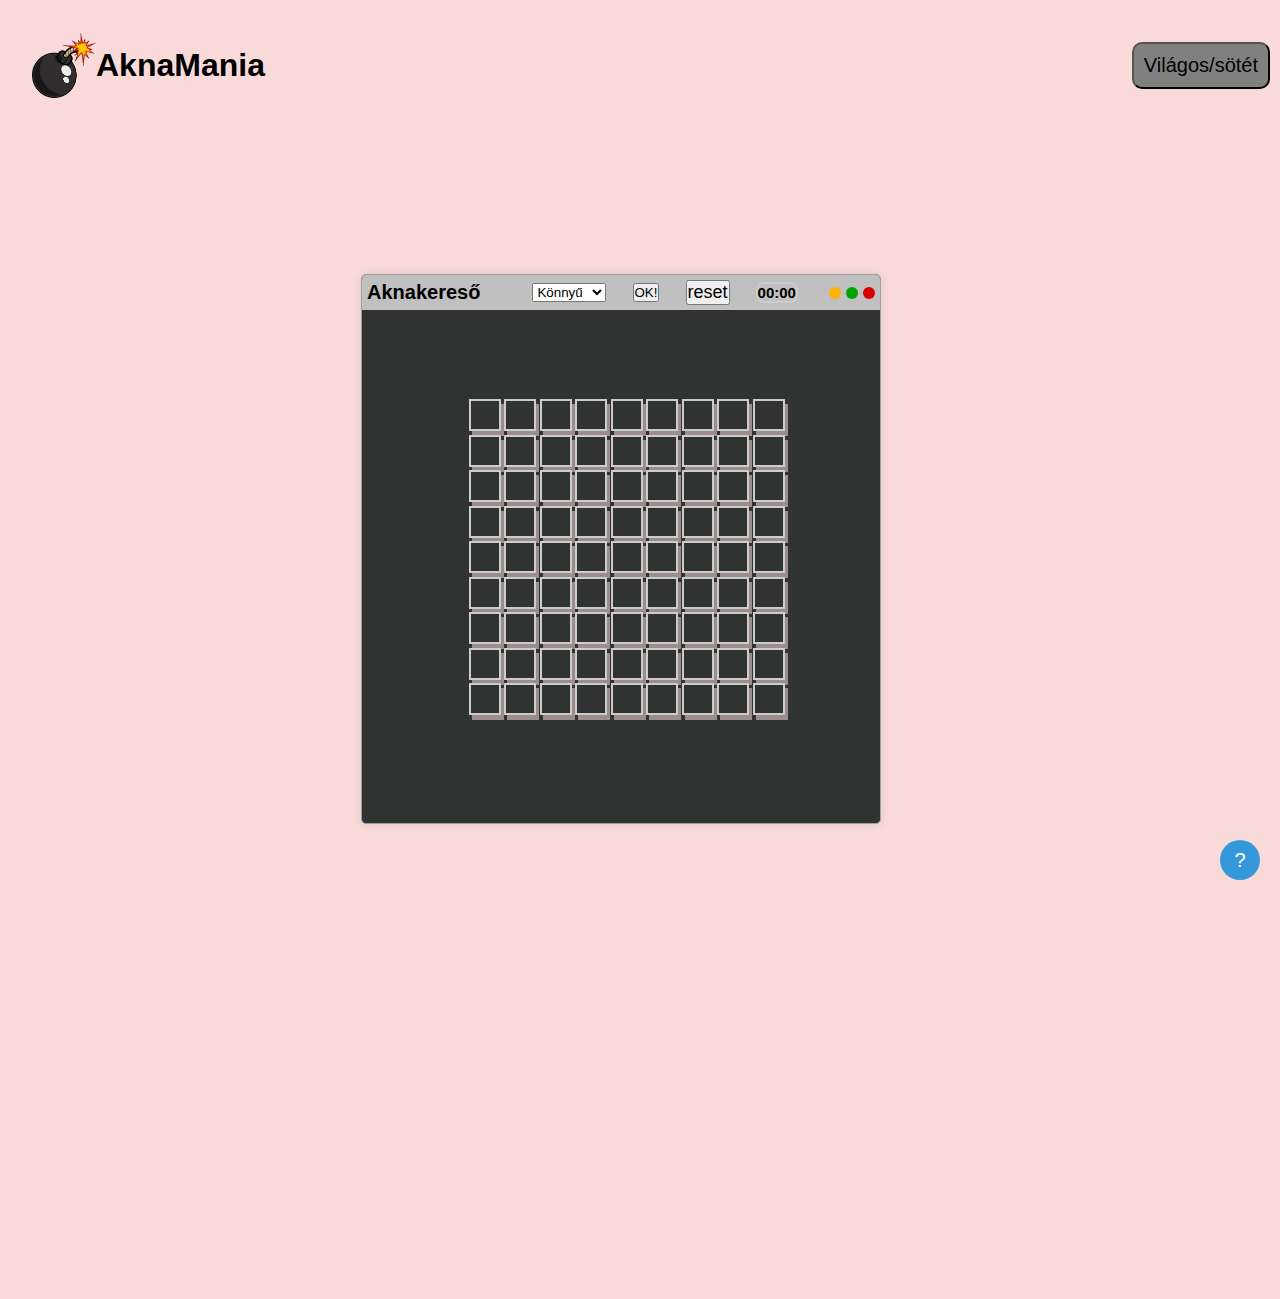
<file: game.html>
<!DOCTYPE html>
<html lang="hu">

<head>
  <meta charset="UTF-8">
  <meta name="viewport" content="width=device-width, initial-scale=1.0">
  <link rel="stylesheet" href="style.css">
  <script src="script.js" defer></script>
  <link rel="icon" type="image/x-icon" href="./img/icon.png">
  <title>Aknakereső</title>
</head>

<body>
  <header>
    <img src="./img/icon.png" class="icon" alt="icon" title="icon">
    <h2>AknaMania</h2>
    <button class="gomb">Világos/sötét</button>
    <div class="navbar">
      <ul>
        <li><a class="active" href="main.html">Főoldal</a></li> 
        <li><a href="game.html">Játék!</a></li>
        <li><a href="story.html">a játék története</a></li>
      </ul>
    </div>

  </header>

  <main>
    <div class="container">
      <div class="window">
        <div class="title-bar">
          <div class="title">Aknakereső</div>
          <label for="difficulty" class="difText">Válassz nehézséget:</label>
          <select id="difficultySelect">            <!--difficulty selector--->
            <option value="easy">Könnyű</option>
            <option value="medium">Közepes</option>
            <option value="hard">Nehéz</option>
          </select>
          <!--difficulty selector--->
          <button onclick="changeDifficulty()">OK!</button>
          <button id="reset" onclick="resetGame()"> reset</button>
          <!--idő--->
          <p id="ido">00:00</p>

          <div class="buttons">
            <div class="button minimize"></div>
            <div class="button maximize"></div>
            <div class="button close"></div>
          </div>
        </div>

        <div class="boxok"></div>        <!--jatek--->
        <div class="boxok">
        </div>
      </div>


      <div class="question-container"></div>      <!--Question Container.-->
      <div class="help-button" onmouseover="showHelp()">?</div>
      <div class="help-text" id="helpText">A cellákra kell rákattintanod! Várd meg amíg teljesen megfordul a
        kiválasztott négyzeted! A piros szám jelzi hogy merre LEHET az akna! <p></p>
        Ha többet szeretnél tudni, kérlek térj vissza a <a href="main.html">Főoldalra!</a>
      </div>
      <div>
  </main>
</body>

</html>
</file>
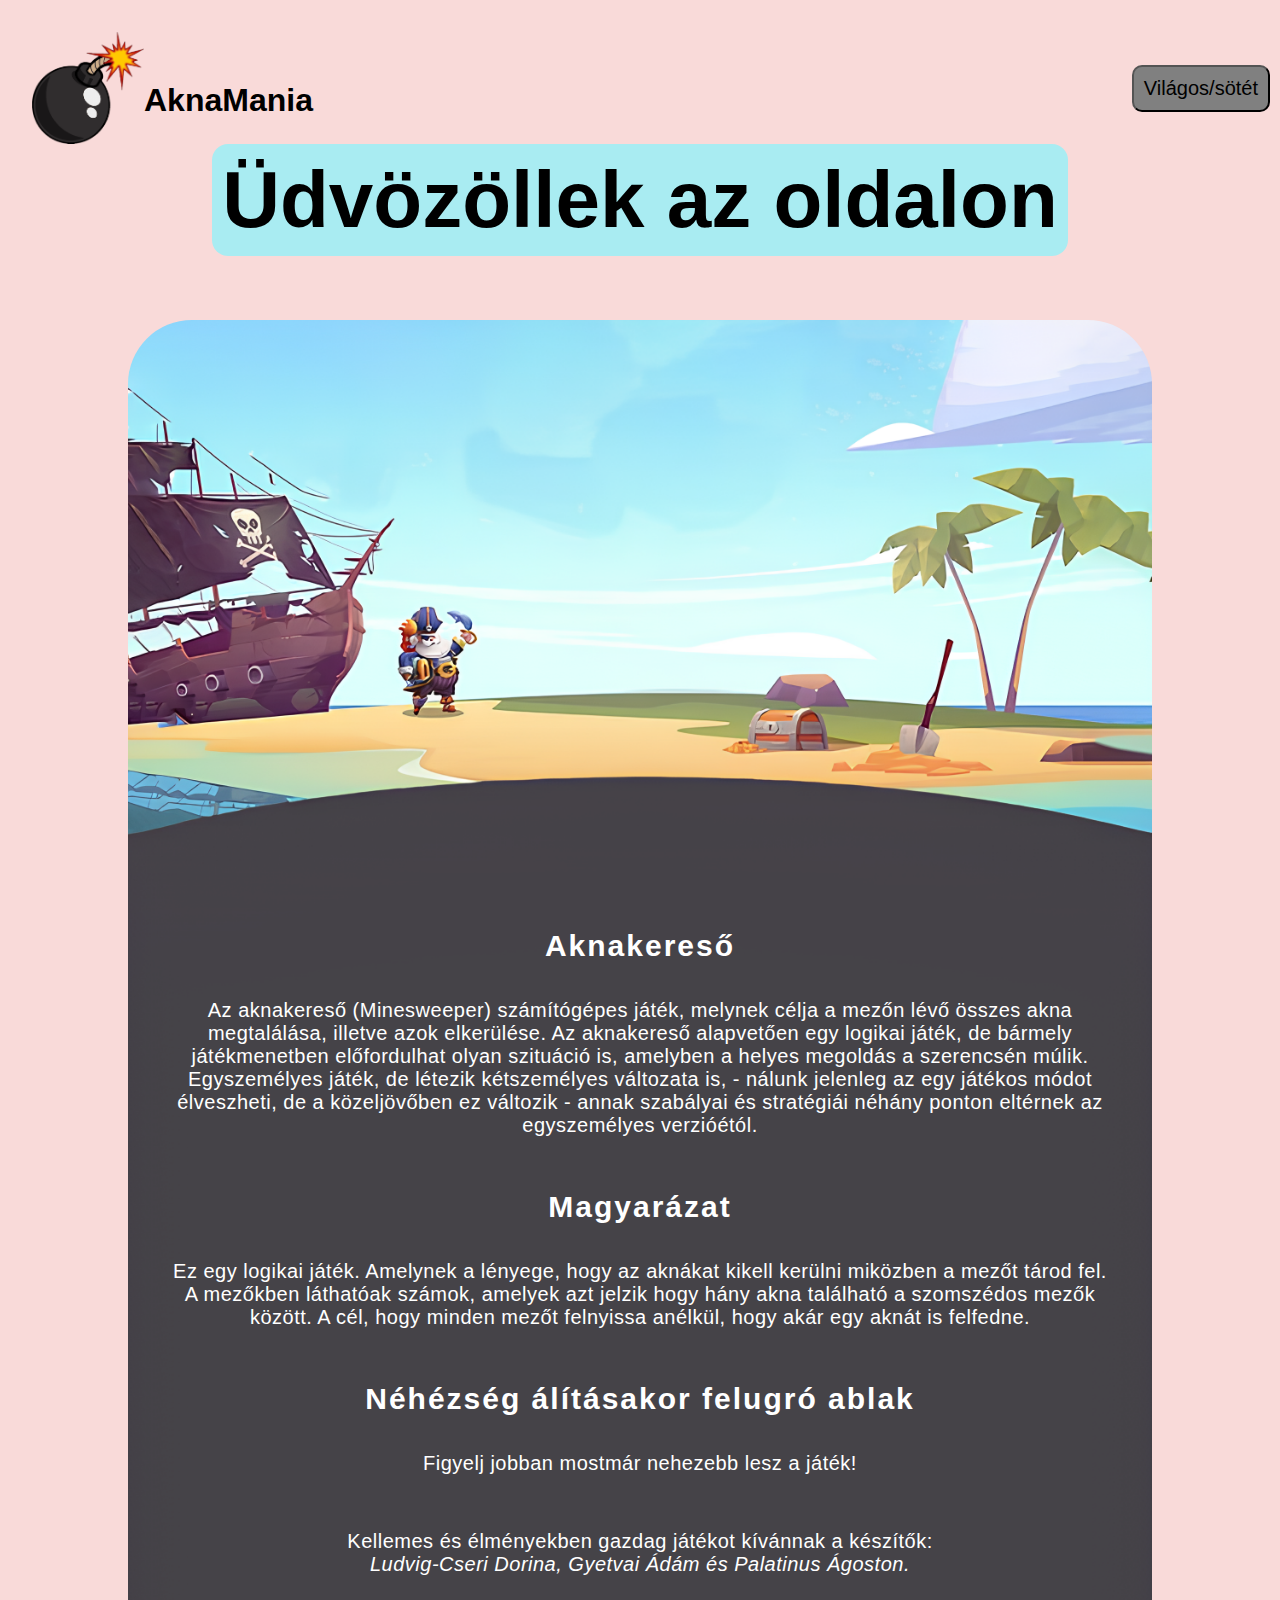
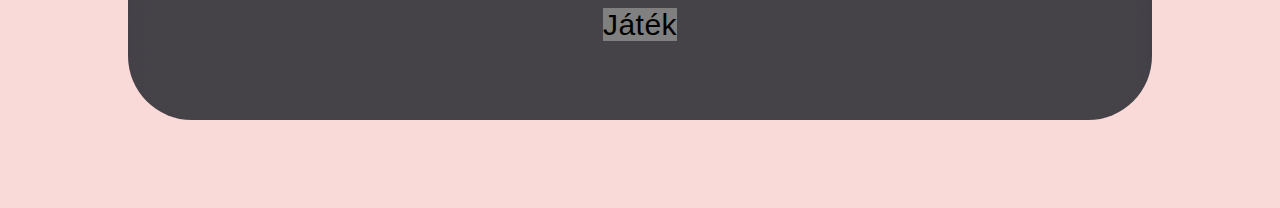
<file: main.html>
<!DOCTYPE html>
<html lang="hu">
    <head>
        <meta charset="UTF-8">
        <meta name="viewport" content="width=device-width, initial-scale=1.0">
        <link rel="stylesheet" href="main_style.css">
        <script src="main_script.js" defer></script>
        <link rel="icon" type="image/x-icon" href="./img/icon.png">

        <title>Aknakereső</title>
    </head>
    <body>
        <header>
            <img src="./img/icon.png" class="icon" alt="icon" title="icon">
            <h2 class="akna">AknaMania</h2>
            <button class="gomb">Világos/sötét</button>
            <div class="navbar"><ul>
                <li><a class="active" href="main.html">Főoldal</a></li>
                <li><a href="game.html">Játék!</a></li>
                <li><a href="story.html">a játék története</a></li>
              </ul></div>
            
        </header>
        <main>

            <h1 class="hello-szoveg" id="animation" onclick="hideText()">Üdvözöllek az oldalon</h1>
            <div class="maincontainer">
                
                <div class="container"> 
                    <div class="card">
                        <h2 class="k">Aknakereső</h2>
                        <p>Az aknakereső (Minesweeper) számítógépes játék, melynek célja a mezőn lévő összes akna megtalálása, illetve azok elkerülése. Az aknakereső alapvetően egy logikai játék, de bármely játékmenetben előfordulhat olyan szituáció is, amelyben a helyes megoldás a szerencsén múlik. Egyszemélyes játék, de létezik kétszemélyes változata is, - nálunk jelenleg az egy játékos módot élveszheti, de a közeljövőben ez változik - annak szabályai és stratégiái néhány ponton eltérnek az egyszemélyes verzióétól.</p>
                        
                        <h2 class="k">Magyarázat</h2>
                        <p>Ez egy logikai játék. Amelynek a lényege, hogy az aknákat kikell kerülni miközben a mezőt tárod fel. A mezőkben láthatóak számok, amelyek azt jelzik hogy hány akna található a szomszédos mezők között. A cél, hogy minden mezőt felnyissa anélkül, hogy akár egy aknát is felfedne.</p>
    
                        <h2 class="k">Néhézség álításakor felugró ablak</h2>
                        <p>Figyelj jobban mostmár nehezebb lesz a játék!</p>
                        <br> 
                        
                        <p>Kellemes és élményekben gazdag játékot kívánnak a készítők: <br><i>Ludvig-Cseri Dorina, Gyetvai Ádám és Palatinus Ágoston.</i></p>
                        <a class="jatek" href="game.html">Játék</a>
                    </div>
                </div> 
            </div>
            
        </main>

    </body>
</html>
</file>
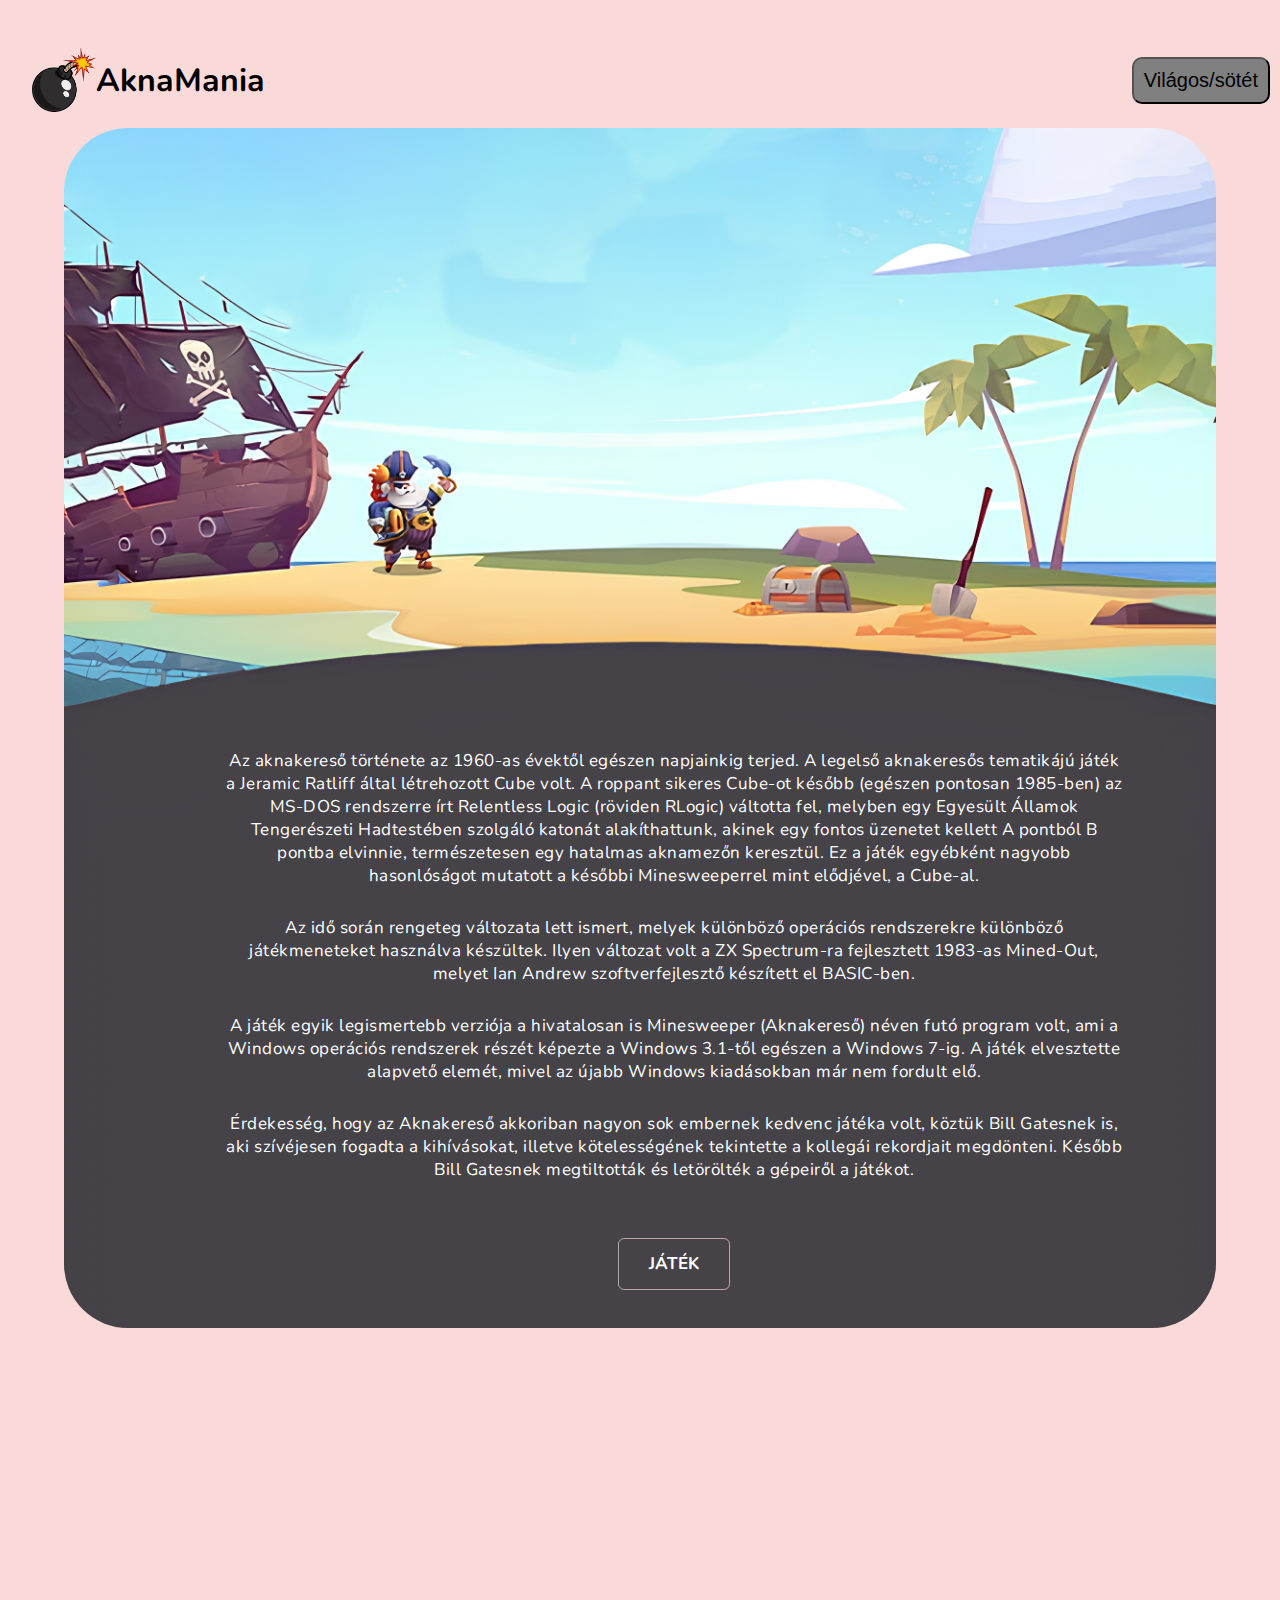
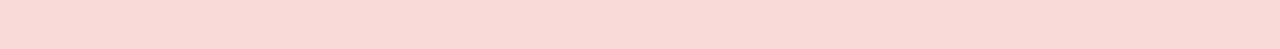
<file: story.html>
<!DOCTYPE html>
<html lang="hu">

<head>
    <meta charset="UTF-8">
    <meta name="viewport" content="width=device-width, initial-scale=1.0">


    <link rel="icon" type="image/x-icon" href="./img/icon.png">
    <link rel="stylesheet" href="style1.css">
    <script src="main_script.js" defer></script>
    <title>Aknakereső</title>
</head>

<body>
    <header>
        <img src="img/icon.png" class="icon" alt="icon" title="icon">
        <h2>AknaMania</h2>
        <button class="gomb">Világos/sötét</button>
        <div class="navbar">
            <ul>
                <li><a class="active" href="main.html">Főoldal</a></li>
                <li><a href="game.html">Játék!</a></li>
                <li><a href="story.html">a játék története</a></li>
            </ul>
        </div>

    </header>
    <main>
        <div class="container">
            <div class="trio">

                Az aknakereső története az 1960-as évektől egészen napjainkig terjed. A legelső aknakeresős
                tematikájú játék a Jeramic Ratliff által létrehozott Cube volt.

                A roppant sikeres Cube-ot később (egészen pontosan 1985-ben) az MS-DOS rendszerre írt Relentless
                Logic (röviden RLogic) váltotta fel, melyben egy Egyesült Államok Tengerészeti Hadtestében szolgáló
                katonát alakíthattunk, akinek egy fontos üzenetet kellett A pontból B pontba elvinnie, természetesen
                egy hatalmas aknamezőn keresztül. Ez a játék egyébként nagyobb hasonlóságot mutatott a későbbi
                Minesweeperrel mint elődjével, a Cube-al.
                <p> <br></p> Az idő során rengeteg változata lett ismert,
                melyek különböző operációs rendszerekre különböző játékmeneteket használva készültek. Ilyen változat
                volt a ZX Spectrum-ra fejlesztett 1983-as Mined-Out, melyet Ian Andrew szoftverfejlesztő készített
                el BASIC-ben. <p> <br></p> A játék egyik legismertebb verziója a hivatalosan is Minesweeper (Aknakereső)
                néven futó program volt, ami a Windows operációs rendszerek részét képezte a Windows 3.1-től egészen
                a Windows 7-ig. A játék elvesztette alapvető elemét, mivel az újabb Windows kiadásokban már nem
                fordult elő. <p> <br></p>Érdekesség, hogy az Aknakereső akkoriban nagyon sok embernek kedvenc játéka
                volt, köztük Bill Gatesnek is, aki szívéjesen fogadta a kihívásokat, illetve kötelességének
                tekintette a kollegái rekordjait megdönteni. Később Bill Gatesnek megtiltották és letörölték a
                gépeiről a játékot.
                </p>
                <button class="btn"><a href="game.html"> Játék
                </button>
            </div>
        </div>
    </main>
</body>

</html>
</file>
<file: style.css>
*{box-sizing: border-box; padding: 0; margin: 0;}

:root{
  --platinum: #DAE2DBff;
  --chinese-violet: #6F6479ff;
  --celeste: #A9ECF2ff;
  --celeste-2: #AFEFF5ff;
  --non-photo-blue: #93DCEFff;
}

body{
  background-color: rgba(247, 202, 201,.7);     
  margin: 0;
  font-family: 'Nunito', sans-serif;
}

.container{
  display: flex;
  align-items: center;
  justify-content: center;
  height: 100vh;
  margin: 0;
}
.box{
    border: 2px solid #ccc;
    display: flex;
    align-items: center;
    justify-content: center;
    gap: 1px;
    height: 40px;
    width: 40px;
    background-color:  --chinese-violet;
    text-align: center;
    box-shadow: 3px 5px rgba(192, 172, 172, 0.75);
    font-size: 27px;
    cursor: pointer;
    transition: transform 1.2s;
    transition-duration: 1s;
    
    
}
.box:hover {
  transform: rotateY(180deg); 
  background: white !important;
}
.box.board {
  background: white !important;
  color: white;
  }

.boxok{

    color: black;
    text-align: center;
    font-weight: bold;
    margin-top: 80px;
    gap:15px;
    justify-content: center;
    align-items: center;
    display: grid;
    grid-template-columns: repeat(9, 1.6vw);
    grid-template-rows: repeat(9, 1.6vw);
    transition: transform 1.4s;
    transition-duration: 1s;
    

    
}
.box.clicked {
  background: white;
}


.icon{width: 7rem;}

header{
    display: flex;
    flex-direction: row;
    align-items: center;
    margin: 2rem 0 0 2rem;
}
header h2{font-size: xx-large;}




/*-------------------ablakkeret-------------------------*/ 

.window {
    width: 600px;
    height: 600px;
    background-color: #313333;
    border: 1px solid #a0a0a0;
    border-radius: 5px;
    overflow: hidden;
    margin: 100vh auto;
    box-shadow: 0 0 10px rgba(0, 0, 0, 0.1);
    justify-content: center;
    align-items: center;
    
    
    
  }
  
  .title-bar {
    background-color: #c0c0c0;
    padding: 5px;
    display: flex;
    justify-content: space-between;
    align-items: center;
  }
  
  .title {
    color: #000000;
    font-size: 14px;
    font-weight: bold;
    font-family: Arial, Helvetica, sans-serif;
  }
  
  .buttons {
    display: flex;
    align-items: center;
    justify-content: center;
  }
  
  .button {
    width: 12px;
    height: 12px;
    margin-left: 5px;
    border-radius: 50%;
    background-color: #ffffff;
    
  }
  
  .minimize { background-color: #ffb300; }
  .maximize { background-color: #00a300; }
  .close { background-color: #d90000; }

  .difText{
    font-weight: bold;
  }



#ido {
    font-size: 15px;
    font-weight: bold;
    justify-content: center;
    text-align: center;
    border: 2px solid #ccc;
    border-radius: 8px;
    
  }
  /*--------------------------------navbar--------------------------------------------------*/

  ul {
    list-style-type: none;
    margin: 0;
    margin-left: 140vh;
    padding: 0;
    overflow: hidden;
    background-color: #333;
    border-radius: 19px;
  }
  
  li {
    float: left;
  }
  
  li a {
    display: block;
    color: white;
    text-align: center;
    padding: 10px 13px;
    text-decoration: none;
  }
  
  li a:hover {
    background-color: #111;
  }
/*----------------------------------------*/
 .trio{
    margin-top: 70vh;
    text-align: center;
    align-items: center;
    padding: 0;
    box-sizing: border-box;
    color: white;
    font-family: Arial, Helvetica, sans-serif;
    height: 80px;
    width: 500px;
    margin-left: 36vh;
    gap: 1px;
    font-family: 'Nunito', sans-serif;
 }
 /*----------------------------------------*/
 .navbar {
  position: fixed;
  top: 10px;
  margin-left: 14rem;
  
  
  
}
    

  /*-------------------------gomb----------------------*/
 
 .btn {
    --color: #00A97F;
    --color2: rgb(10, 25, 30);
    padding: 0.8em 1.75em;
    background-color: transparent;
    border-radius: 6px;
    border: .3px solid var(--color);
    transition: .5s;
    position: relative;
    overflow: hidden;
    cursor: pointer;
    z-index: 1;
    font-weight: 300;
    font-size: 17px;
    text-transform: uppercase;
    color: var(--color);
    margin-top: 3rem;
    font-weight: bold;
    font-family: 'Trebuchet MS', 'Lucida Sans Unicode', 'Lucida Grande', 'Lucida Sans', Arial, sans-serif;
    text-decoration: none;
   }
   
   .btn::after, .btn::before {
    content: '';
    display: block;
    height: 100%;
    width: 100%;
    transform: skew(90deg) translate(-50%, -50%);
    position: absolute;
    inset: 50%;
    left: 25%;
    z-index: -1;
    transition: .5s ease-out;
    background-color: var(--color);
  
    
   }
   
   .btn::before {
    top: -50%;
    left: -25%;
    transform: skew(90deg) rotate(180deg) translate(-50%, -50%);
   }
   
   .btn:hover::before {
    transform: skew(45deg) rotate(180deg) translate(-50%, -50%);
   }
   
   .btn:hover::after {
    transform: skew(45deg) translate(-50%, -50%);
   }
   
   .btn:hover {
    color: var(--color2);
   }
   
   .btn:active {
    filter: brightness(.7);
    transform: scale(.98);
   }


   /*--------------------help button------------*/
   .help {
    width: 40px;
    margin: 0 auto;
    
  }
  
  .help .question {
    height: 40px;
    width: 40px;
    background: #050505;
    font-size: 32px;
    line-height: 40px;
    text-align: center;
    border-radius: 50%;
    cursor: pointer;
    color: white;
    margin-left: 55rem;
    margin-bottom: 1rem;
    
    
  }
  
  .question-container {
    position: relative;
}

.help-button {
    position: fixed;
    bottom: 20px;
    right: 20px;
    background-color: #3498db;
    color: #fff;
    font-size: 20px;
    width: 40px;
    height: 40px;
    border-radius: 50%;
    text-align: center;
    line-height: 40px;
    cursor: pointer;
}

.help-text {
    display: none;
    position: fixed;
    bottom: 70px;
    right: 20px;
    background-color: #3498db;
    color: #fff;
    padding: 10px;
    border-radius: 5px;
    box-shadow: 0 0 10px rgba(0, 0, 0, 0.1);
}

.help-text.active {
    display: block;
}
#reset{
  align-items: center;
  justify-content: center;
  display: flex;
  font-size: 2vh;
}
.gomb{
  background-color:  rgb(128, 128, 128);
  border-radius: 10px;
  padding: 10px;
  margin: 10px;
  font-size: 20px;
  margin-left: auto;
}

/*------------RESPONSIVE----------*/
@media(max-width: 1280px){
  .icon{width: 4rem;}
  p{font-size: 50%;}
  .box{font-size: 100%; height: 31px; width: 31px; justify-content: center; align-items: center; margin-top: 55px;}
  .container{width: 90%; height: 1200px; justify-content: center; align-items: center; margin:0; }
  .window{max-width: 800px; height: 600px; margin-top: 600px;}
  label{font-size: 0px;}
  .title{font-size: 20px;}
  .boxok{justify-content: center; align-items: center; text-align: center;}
  .trio{
    width: 70vh;
    height: 100vh;
    margin-left: 16rem;
    margin-top: 55vh;
    font-size: 13px;
    
  }
  
}


@media(max-width: 1440px){
  .icon{width: 4rem;}
  p{font-size: 50%;}
  .box{font-size: 95%; height: 32px; width: 32px; justify-content: center; align-items: center;  margin-top: 30px;}
  .container{width: 90%; height: 1200px; justify-content: center; align-items: center; margin-left: 45px; }
  .window{max-width: 520px; height: 555px;}
  label{font-size: 0px;}
  .title{font-size: 20px;}
  .boxok{justify-content: center; align-items: center; text-align: center;}
  .trio{
    width: 100vh;
    height: 100vh;
    margin-left: 16rem;
    margin-top: 80vh;
    font-size: 13px;
    
  }
  
}

@media(max-width: 1400px){
  .icon{width: 4rem;}
  p{font-size: 80%;}
  .box{font-size: 95%; height: 32px; width: 32px; justify-content: center; align-items: center;  margin-top: 30px;}
  .container{width: 90%; height: 1200px; justify-content: center; align-items: center; margin-left: 45px; }
  .window{max-width: 520px; height: 550px;}
  label{font-size: 0px;}
  .title{font-size: 20px;}
  .boxok{justify-content: center; align-items: center; text-align: center;}
  .trio{
    width: 70vh;
    height: 8vh;
    margin-left: 4rem;
    margin-top: 45vh;
    font-size: 14px;
  }

}
@media(max-width: 1200px){
  .icon{width: 4rem;}
  p{font-size: 80%;}
  .box{font-size: 95%; height: 28px; width: 28px; justify-content: center; align-items: center;  margin-top: 30px;}
  .container{width: 90%; height: 1200px; justify-content: center; align-items: center; margin-left: 45px; }
  .window{max-width: 450px; height: 500px;}
  label{font-size: 0px;}
  .title{font-size: 20px;}
  .boxok{justify-content: center; align-items: center; text-align: center;}
  .trio{
    width: 60vh;
    height: 10vh;
    margin-left: 3rem;
    margin-top: 45vh;
    font-size: 13px;
  }
  

}

@media(max-width: 1024px){
  
  .icon{width: 4rem;}
  p{font-size: 50%;}
  .box{font-size: 95%; height: 28px; width: 28px; justify-content: center; align-items: center;  margin-top: 25px;}
  .container{width: 90%; height: 1200px; justify-content: center; align-items: center;  }
  .window{max-width: 450px; height: 475px;}
  label{font-size: 0px;}
  .title{font-size: 20px;}
  .boxok{justify-content: center; align-items: center; text-align: center;}
  .trio{
    width: 80vh;
    height: 20vh;
    margin-left: 8rem;
    margin-top: 60vh;
  }
}

@media(max-width: 900px){
  .icon{width: 4rem;}
  p{font-size: 50%;}
  .box{font-size: 95%; height: 25px; width: 25px; justify-content: center; align-items: center; margin-top: 30px;}
  .container{width: 90%; height: 1200px; justify-content: center; align-items: center; margin-left: 45px; }
  .window{max-width: 450px; height: 475px; }
  label{font-size: 0px;}
  .title{font-size: 20px;}
  .boxok{justify-content: center; align-items: center; text-align: center;}
  .trio{
    width: 90vh;
    height: 10vh;
    margin-left: 1.2rem;
    margin-top: 50vh;
  }
}
@media(max-width: 768px){
  .icon{width: 4rem;}
  p{font-size: 50%;}
  .box{font-size: 95%; height: 25px; width: 25px; justify-content: center; align-items: center;}
  .container{width: 90%; height: 1200px; justify-content: center; align-items: center; margin-left: 45px; }
  .window{max-width: 450px; height: 475px; margin-top: 300px;}
  label{font-size: 0px;}
  .title{font-size: 20px;}
  .boxok{justify-content: center; align-items: center; text-align: center;}
  .trio{
    width: 70vh;
    height: 10vh;
    margin-left: 4rem;
    margin-top: 45vh;
    font-size: 15px;
    
  }
}
@media(max-width: 600px){
  .icon{width: 4rem;}
  p{font-size: 50%;}
  .box{font-size: 95%; height: 20px; width: 20px; justify-content: center; align-items: center;}
  .container{width: 90%; height: 1500px; justify-content: center; align-items: center; margin-left: 30px; }
  .window{max-width: 500px; height: 460px; margin-top: 560px;}
  label{font-size: 0px;}
  .title{font-size: 20px;}
  .boxok{justify-content: center; align-items: center; text-align: center; height: 190px; width: 500px;}
  .trio{
    width: 55vh;
    height: 100vh;
    margin-left: 2.5rem;
    margin-top: 43vh;
    font-size: 13.5px;
    
  }
}
@media(max-width: 390px){
  .icon{width: 4rem;}
  p{font-size: 50%;}
  .box{font-size: 95%; height: 20px; width: 20px; justify-content: center; align-items: center; margin-left: -60px; margin-top: 40px ; }
  .container{width: 90%; height: 1200px; width: 380px; justify-content: center; align-items: center; margin-left: 5px;  }
  .window{max-width: 900px; height: 460px; margin-top: 560px; }
  label{font-size: 0px;}
  .title{font-size: 20px;}
  .boxok{margin-right: -120px;}
  .trio{
    width: 30vh;
    height: 100vh;
    margin-left: 3.5rem;
    margin-top: 43vh;
    font-size: 9.5px;
    
  }
}
</file>
<file: main_style.css>
*{box-sizing: border-box; padding: 0; margin: 0;}
@import url('https://fonts.googleapis.com/css2?family=Mulish:wght@400;700&family=Nunito:wght@400;700&display=swap');

:root{
    --platinum: #DAE2DBff;
    --chinese-violet: #6F6479ff;
    --celeste: #A9ECF2ff;
    --celeste-2: #AFEFF5ff;
    --non-photo-blue: #93DCEFff;
}

body{
    background-color: rgba(247, 202, 201,.7);     
    margin: 0;
    font-family: 'Nunito', sans-serif;
}

main{
    display: flex;
    flex-direction: column;
    align-items: center;
    justify-content: center;
}
.maincontainer{
    display: flex;
    flex-direction: column;
    align-items: center;
    justify-content: center;
    height: 1450px;
    background-image: url("./img/main_ex.png");
    background-position-x: center;
    width: 65%;
    background-repeat: no-repeat; 
    background-size: cover;
    border-radius: 4rem;
    margin: 4rem;

}

.container{
    height: 100vh;
    display: flex;
    justify-content: top;
    align-items: center;
    flex-direction: column;
    margin-bottom: -75vh;
}
.icon{width: 7rem;}
header{
    display: flex;
    justify-content: flex-start;
    align-items: center;
    margin: 2rem 0 0 2rem;
}
header h2{padding-top: 4.5vh;}

.card {
    font-size: 20px;
    color: #fff;
    height: 40vh;
    text-align: center;
    padding: 0 45px 0px 45px;
    letter-spacing: .5px;
}
.k{
    line-height: 250%;
    letter-spacing: 2px;
}
p{
   margin-bottom: 2rem; 
}
h2{margin-bottom: 1rem;}
.hello-szoveg{font-size: 500%;}
.akna{font-size: 200%;}
.jatek{
    text-decoration: none;
    color: black;
    margin-top: 100px;
    background-color: rgb(128,128,128);
    font-size: 150%;

}

.navbar {
position: fixed;
top: 10px;
margin-left: 14rem;


}
ul {
list-style-type: none;
margin: 0;
margin-left: 140vh;
padding: 0;
overflow: hidden;
background-color: #333;
border-radius: 19px;
}

li {
float: left;
}

li a {
display: block;
color: white;
text-align: center;
padding: 10px 13px;
text-decoration: none;
}

li a:hover {
background-color: #111;
}  
#animation{
  padding: 10px;
    background-color:rgba(169, 236, 242, 65);
  color: #000000;
  cursor: pointer;
  transition: opacity 2s ease-in-out;
  border-radius: 1rem;
}
.gomb{
    background-color:  rgb(128, 128, 128);
    border-radius: 10px;
    padding: 10px;
    margin: 10px;
    font-size: 20px;
    margin-left: auto;
}


@media(max-width: 1400px){
    .maincontainer{width: 80%; height: 1400px;}
}
@media(max-width: 1200px){
    .hello-szoveg{font-size: 400%;}
    .icon{width: 5rem;}
    p{font-size: 90%;}
    .maincontainer{width: 80%; height: 1300px;}

}
@media(max-width: 1024px){
    .hello-szoveg{font-size: 300%;}
    .icon{width: 4rem;}
    p{font-size: 77%;}
    h2, .akna, .gomb{font-size: 95%;}
    .akna{padding-top: 3vh;}
    .maincontainer{width: 80%; height: 1200px;}
}
@media(max-width: 900px){
    .hello-szoveg{font-size: 200%;}
    .icon{width: 3rem;}
    p{font-size: 65%;}
    h2, .akna, .gomb{font-size: 90%;}
    .maincontainer{width: 80%; height: 1200px; margin: 2rem;}
}
@media(max-width: 768px){
    .hello-szoveg{font-size: 120%;}
    p{font-size: 50%;}
    h2, .akna, .gomb{font-size: 85%;}
    .maincontainer{margin: 1rem;}
}
@media(max-width: 600px){
    .hello-szoveg{font-size: 110%;}
    p{font-size: 50%;}
    h2, .akna, .gomb{font-size: 80%;}
}
@media(max-width: 390px){
    .maincontainer{width: 80%; height: 1200px;}
}
</file>
<file: style1.css>
@import url('https://fonts.googleapis.com/css2?family=Mulish:wght@400;700&family=Nunito:wght@400;700&display=swap');




:root{
  --platinum: #DAE2DBff;
  --chinese-violet: #6F6479ff;
  --celeste: #A9ECF2ff;
  --celeste-2: #AFEFF5ff;
  --non-photo-blue: #93DCEFff;
}

body{
  background-color: rgba(247, 202, 201,.7);     
  margin: 0;
  font-family: 'Nunito', sans-serif;
}
main{
  display: flex;
  flex-direction: column;
  align-items: center;
  justify-content: center;
  margin: 0;
  
  
}


.container{
  background-image: url("./img/main_ex.png");
  width: 65%;
  height: 1875px;
  background-repeat: no-repeat; 
  background-size: cover;
  border-radius: 4rem;
  margin: 4rem;
  margin-bottom: 100px;
  background-color: rgba(247, 202, 201, .7) !important;
}
.box{
  border: 2px solid #ccc;
  display: flex;
  align-items: center;
  justify-content: center;
  gap: 1px;
  height: 40px;
  width: 40px;
  background-color:  --chinese-violet;
  text-align: center;
  box-shadow: 3px 5px rgba(192, 172, 172, 0.75);
  font-size: 27px;
  cursor: pointer;
  transition: transform 1.2s;
  transition-duration: 1s;
  
  
}
.box:hover {
transform: rotateY(180deg); 
background: white !important;
}
.box.board {
background: white !important;
color: white;
}

.boxok{
  height: 20rem;
  color: black;
  text-align: center;
  font-weight: bold;
  margin-top: 80px;
  gap:15px;
  justify-content: center;
  align-items: center;
  display: grid;
  grid-template-columns: repeat(9, 1.6vw);
  grid-template-rows: repeat(9, 1.6vw);
  transition: transform 1.4s;
  transition-duration: 1s;
  

  
}
.box.clicked {
background: white;
}


.icon{width: 7rem;}

header{
  display: flex;
  flex-direction: row;
  align-items: center;
  margin: 2rem 0 0 2rem;
}
header h2{font-size: xx-large;}




/*-------------------ablakkeret-------------------------*/ 

.window {
  width: 600px;
  height: 600px;
  background-color: #313333;
  border: 1px solid #a0a0a0;
  border-radius: 5px;
  overflow: hidden;
  margin: 100vh auto;
  box-shadow: 0 0 10px rgba(0, 0, 0, 0.1);
  justify-content: center;
  align-items: center;
  
  
  
}

.title-bar {
  background-color: #c0c0c0;
  padding: 5px;
  display: flex;
  justify-content: space-between;
  align-items: center;
}

.title {
  color: #000000;
  font-size: 14px;
  font-weight: bold;
  font-family: Arial, Helvetica, sans-serif;
}

.buttons {
  display: flex;
  align-items: center;
  justify-content: center;
}

.button {
  width: 12px;
  height: 12px;
  margin-left: 5px;
  border-radius: 50%;
  background-color: #ffffff;
  
}

.minimize { background-color: #ffb300; }
.maximize { background-color: #00a300; }
.close { background-color: #d90000; }

.difText{
  font-weight: bold;
}



#ido {
  font-size: 15px;
  font-weight: bold;
  justify-content: center;
  text-align: center;
  border: 2px solid #ccc;
  border-radius: 8px;
  
}
/*--------------------------------navbar--------------------------------------------------*/

ul {
  list-style-type: none;
  margin: 0;
  margin-left: 140vh;
  padding: 0;
  overflow: hidden;
  background-color: #333;
  border-radius: 19px;
}

li {
  float: left;
}

li a {
  display: block;
  color: white;
  text-align: center;
  padding: 10px 13px;
  text-decoration: none;
  font-family: Arial, Helvetica, sans-serif;
}

li a:hover {
  background-color: #111;
}
/*----------------------------------------*/
.trio{
  margin-top: 70vh;
  text-align: center;
  align-items: center;
  margin-left: 23vh;
  box-sizing: border-box;
  color: white;
  font-family: 'Nunito', sans-serif;
  height: 900px;
  width: 800px;
  row-gap: 12px;
  gap: 1px;
  font-size: 23px;
  letter-spacing: .5px

  
}
 
/*----------------------------------------*/
.navbar {
position: fixed;
top: 10px;
margin-left: 14rem;
font-family: Arial, Helvetica, sans-serif;



}
  

/*-------------------------gomb----------------------*/

.btn {
  --color: rgba(247, 202, 201,.7);
  padding: 0.8em 1.75em;
  background-color: transparent;
  border-radius: 6px;
  border: .3px solid var(--color);
  transition: .5s;
  position: relative;
  overflow: hidden;
  cursor: pointer;
  z-index: 1;
  font-weight: 300;
  font-size: 17px;
  text-transform: uppercase;
  margin-top: 3rem;
  font-weight: bold;
  font-family: 'Trebuchet MS', 'Lucida Sans Unicode', 'Lucida Grande', 'Lucida Sans', Arial, sans-serif;
  text-decoration: none;
  color: white;
 }
 
 .btn::after, .btn::before {
  content: '';
  display: block;
  height: 100%;
  width: 100%;
  transform: skew(90deg) translate(-50%, -50%);
  position: absolute;
  inset: 50%;
  left: 25%;
  z-index: -1;
  transition: .5s ease-out;
  background-color: rgba(247, 202, 201,.7);

  
 }
 
 .btn::before {
  top: -50%;
  left: -25%;
  transform: skew(90deg) rotate(180deg) translate(-50%, -50%);
 }
 
 .btn:hover::before {
  transform: skew(45deg) rotate(180deg) translate(-50%, -50%);
 }
 
 .btn:hover::after {
  transform: skew(45deg) translate(-50%, -50%);
 }
 
 .btn:hover {
  color: rgba(247, 202, 201,.7);
 }
 
 .btn:active {
  filter: brightness(.7);
  transform: scale(.98);
 }

 a{
  color: white;
  text-decoration: none;
  font-family: 'Nunito', sans-serif;
 }

 

 /*--------------------help button------------*/
 .help {
  width: 40px;
  margin: 0 auto;
  
}

.help .question {
  height: 40px;
  width: 40px;
  background: #050505;
  font-size: 32px;
  line-height: 40px;
  text-align: center;
  border-radius: 50%;
  cursor: pointer;
  color: white;
  margin-left: 55rem;
  margin-bottom: 1rem;
  
  
}

.question-container {
  position: relative;
}

.help-button {
  position: fixed;
  bottom: 20px;
  right: 20px;
  background-color: #3498db;
  color: #fff;
  font-size: 20px;
  width: 40px;
  height: 40px;
  border-radius: 50%;
  text-align: center;
  line-height: 40px;
  cursor: pointer;
}

.help-text {
  display: none;
  position: fixed;
  bottom: 70px;
  right: 20px;
  background-color: #3498db;
  color: #fff;
  padding: 10px;
  border-radius: 5px;
  box-shadow: 0 0 10px rgba(0, 0, 0, 0.1);
}

.help-text.active {
  display: block;
}
#reset{
align-items: center;
justify-content: center;
display: flex;
font-size: 2vh;
}
.gomb{
  background-color:  rgb(128, 128, 128);
  border-radius: 10px;
  padding: 10px;
  margin: 10px;
  font-size: 20px;
  margin-left: auto;
  text-decoration: none;
}

/*------------RESPONSIVE----------*/
@media(max-width: 1440px){
  .icon{width: 4rem;}
  p{font-size: 50%;}
  .box{font-size: 95%; height: 25px; width: 25px; justify-content: center; align-items: center;}
  .container{width: 90%; height: 1200px; justify-content: center; align-items: center; margin:0; }
  .window{max-width: 300px; height: 450px; margin-top: 560px;}
  label{font-size: 0px;}
  .title{font-size: 20px;}
  .boxok{justify-content: center; align-items: center; text-align: center;}
  .trio{
    width: 100vh;
    height: 100vh;
    margin-left: 16rem;
    margin-top: 75vh;
    font-size: 16px;
    
  }
  
}



@media(max-width: 1400px){
  .icon{width: 4rem;}
  p{font-size: 80%;}
  .box{font-size: 95%; height: 32px; width: 32px; justify-content: center; align-items: center;}
  .container{width: 50%; height: 1200px; justify-content: center; align-items: center; }
  .window{max-width: 450px; height: 500px; margin-top: 560px;}
  label{font-size: 0px;}
  .title{font-size: 20px;}
  .boxok{justify-content: center; align-items: center; text-align: center;}
  .trio{
    width: 70vh;
    height: 100vh;
    margin-left: 4rem;
    margin-top: 47vh;
    font-size: 16px;
  }

}
@media(max-width: 1280px){
  .icon{width: 4rem;}
  p{font-size: 50%;}
  .box{font-size: 95%; height: 25px; width: 25px; justify-content: center; align-items: center;}
  .container{width: 90%; height: 1200px; justify-content: center; align-items: center; margin:0; }
  .window{max-width: 300px; height: 450px; margin-top: 560px;}
  label{font-size: 0px;}
  .title{font-size: 20px;}
  .boxok{justify-content: center; align-items: center; text-align: center;}
  .trio{
    width: 100vh;
    height: 100vh;
    margin-left: 10rem;
    margin-top: 69vh;
    font-size: 17px;
    
  }
  
}
@media(max-width: 1200px){
  .icon{width: 4rem;}
  p{font-size: 80%;}
  .box{font-size: 95%; height: 30px; width: 30px; justify-content: center; align-items: center;}
  .container{width: 50%; height: 1200px; justify-content: center; align-items: center; }
  .window{max-width: 450px; height: 500px; margin-top: 560px;}
  label{font-size: 0px;}
  .title{font-size: 20px;}
  .boxok{justify-content: center; align-items: center; text-align: center;}
  .trio{
    width: 60vh;
    height: 12vh;
    margin-left: 3rem;
    margin-top: 47vh;
    font-size: 16px;
  }
  

}


@media(max-width: 1024px){
  
  .icon{width: 4rem;}
  p{font-size: 50%;}
  .box{font-size: 95%; height: 28px; width: 28px; justify-content: center; align-items: center;}
  .container{width: 90%; height: 1200px; justify-content: center; align-items: center; }
  .window{max-width: 450px; height: 450px; margin-top: 560px;}
  label{font-size: 0px;}
  .title{font-size: 20px;}
  .boxok{justify-content: center; align-items: center; text-align: center;}
  .trio{
    width: 80vh;
    height: 20vh;
    margin-left: 8rem;
    margin-top: 60vh;
  }
}

@media(max-width: 900px){
  .icon{width: 4rem;}
  p{font-size: 50%;}
  .box{font-size: 95%; height: 25px; width: 25px; justify-content: center; align-items: center;}
  .container{width: 90%; height: 1200px; justify-content: center; align-items: center; }
  .window{max-width: 450px; height: 450px; margin-top: 560px;}
  label{font-size: 0px;}
  .title{font-size: 20px;}
  .boxok{justify-content: center; align-items: center; text-align: center;}
  .trio{
    width: 90vh;
    height: 15vh;
    margin-left: 1.3rem;
    margin-top: 50vh;
    font-size: 19px;
  }
}
@media(max-width: 768px){
  .icon{width: 4rem;}
  p{font-size: 50%;}
  .box{font-size: 95%; height: 25px; width: 25px; justify-content: center; align-items: center;}
  .container{width: 90%; height: 1200px; justify-content: center; align-items: center; }
  .window{max-width: 450px; height: 450px; margin-top: 560px;}
  label{font-size: 0px;}
  .title{font-size: 20px;}
  .boxok{justify-content: center; align-items: center; text-align: center;}
  .trio{
    width: 70vh;
    height: 10vh;
    margin-left: 4rem;
    margin-top: 45vh;
    font-size: 18px;
    
  }
}
@media(max-width: 600px){
  .icon{width: 4rem;}
  p{font-size: 50%;}
  .box{font-size: 95%; height: 25px; width: 25px; justify-content: center; align-items: center;}
  .container{width: 90%; height: 1200px; justify-content: center; align-items: center; margin:0; }
  .window{max-width: 500px; height: 450px; margin-top: 560px;}
  label{font-size: 0px;}
  .title{font-size: 20px;}
  .boxok{justify-content: center; align-items: center; text-align: center;}
  .trio{
    width: 55vh;
    height: 100vh;
    margin-left: 2.5rem;
    margin-top: 45vh;
    font-size: 16px;
    
  }
}
@media(max-width: 390px){
  .icon{width: 4rem;}
  p{font-size: 50%;}
  .box{font-size: 95%; height: 25px; width: 25px; justify-content: center; align-items: center;}
  .container{width: 90%; height: 1200px; justify-content: center; align-items: center; margin:0; }
  .window{max-width: 300px; height: 450px; margin-top: 560px;}
  label{font-size: 0px;}
  .title{font-size: 20px;}
  .boxok{justify-content: center; align-items: center; text-align: center;}
  .trio{
    width: 30vh;
    height: 20vh;
    margin-left: 3.5rem;
    margin-top: 45vh;
    font-size: 12px;
    
  }
}
</file>
